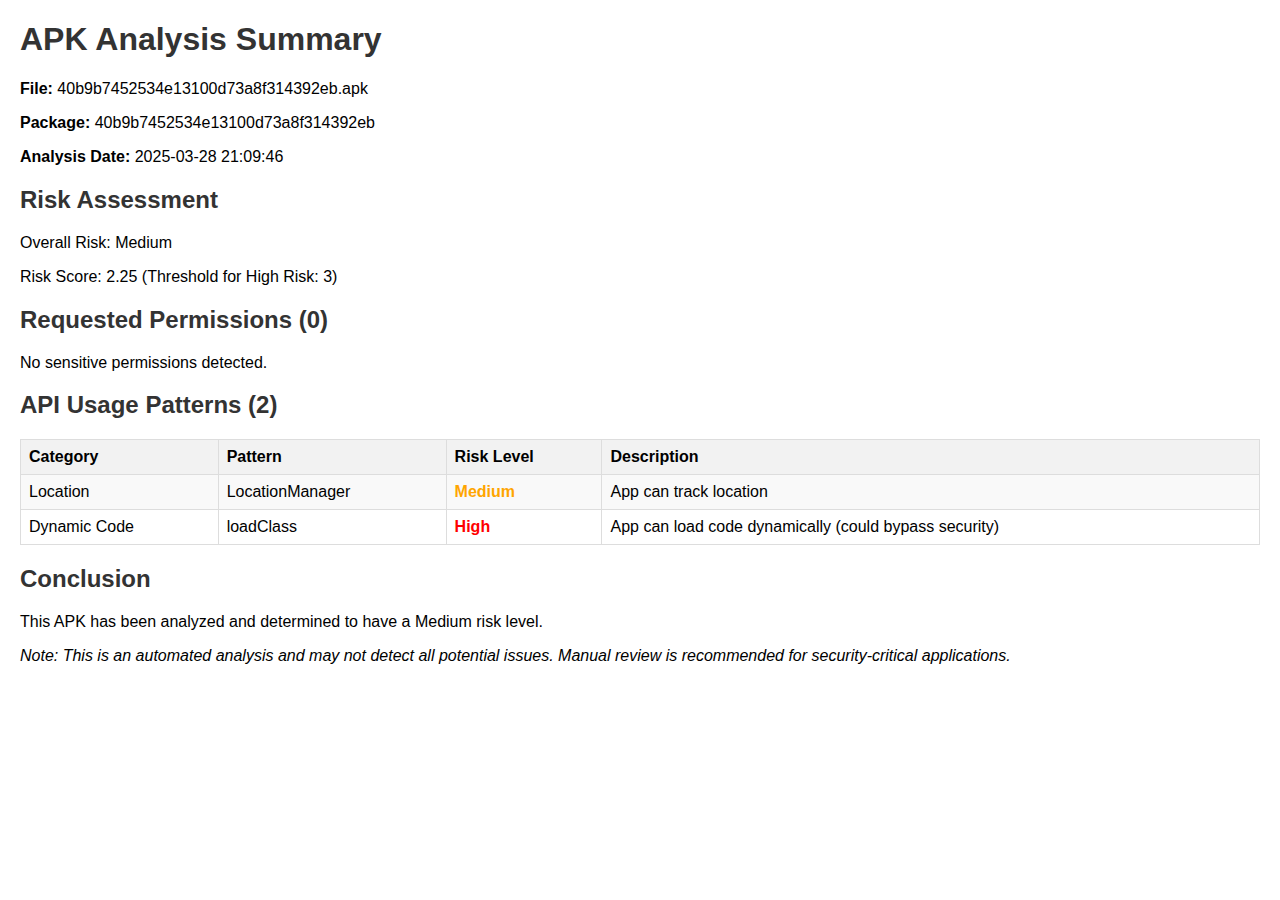
<file: Apk Content Analyzer/analysis_results/40b9b7452534e13100d73a8f314392eb/summary.html>
<!DOCTYPE html>
            <html>
            <head>
                <title>APK Analysis Summary: 40b9b7452534e13100d73a8f314392eb</title>
                <style>
                    body { font-family: Arial, sans-serif; margin: 20px; }
                    h1, h2 { color: #333; }
                    .risk-high { color: red; font-weight: bold; }
                    .risk-medium { color: orange; font-weight: bold; }
                    .risk-low { color: green; font-weight: bold; }
                    table { border-collapse: collapse; width: 100%; margin-bottom: 20px; }
                    th, td { border: 1px solid #ddd; padding: 8px; }
                    th { background-color: #f2f2f2; text-align: left; }
                    tr:nth-child(even) { background-color: #f9f9f9; }
                </style>
            </head>
            <body>
                <h1>APK Analysis Summary</h1>
                <p><strong>File:</strong> 40b9b7452534e13100d73a8f314392eb.apk</p>
                <p><strong>Package:</strong> 40b9b7452534e13100d73a8f314392eb</p>
                <p><strong>Analysis Date:</strong> 2025-03-28 21:09:46</p>
                
                <h2>Risk Assessment</h2>
                <p>Overall Risk: <span class="risk-orange">Medium</span></p>
                <p>Risk Score: 2.25 (Threshold for High Risk: 3)</p>
                
                <h2>Requested Permissions (0)</h2>
            <p>No sensitive permissions detected.</p><h2>API Usage Patterns (2)</h2>
                <table>
                    <tr>
                        <th>Category</th>
                        <th>Pattern</th>
                        <th>Risk Level</th>
                        <th>Description</th>
                    </tr>
                
                        <tr>
                            <td>Location</td>
                            <td>LocationManager</td>
                            <td class="risk-medium">Medium</td>
                            <td>App can track location</td>
                        </tr>
                        
                        <tr>
                            <td>Dynamic Code</td>
                            <td>loadClass</td>
                            <td class="risk-high">High</td>
                            <td>App can load code dynamically (could bypass security)</td>
                        </tr>
                        </table>
                <h2>Conclusion</h2>
                <p>This APK has been analyzed and determined to have a <span class="risk-orange">Medium</span> risk level.</p>
                
                <p><em>Note: This is an automated analysis and may not detect all potential issues. 
                Manual review is recommended for security-critical applications.</em></p>
            </body>
            </html>
</file>
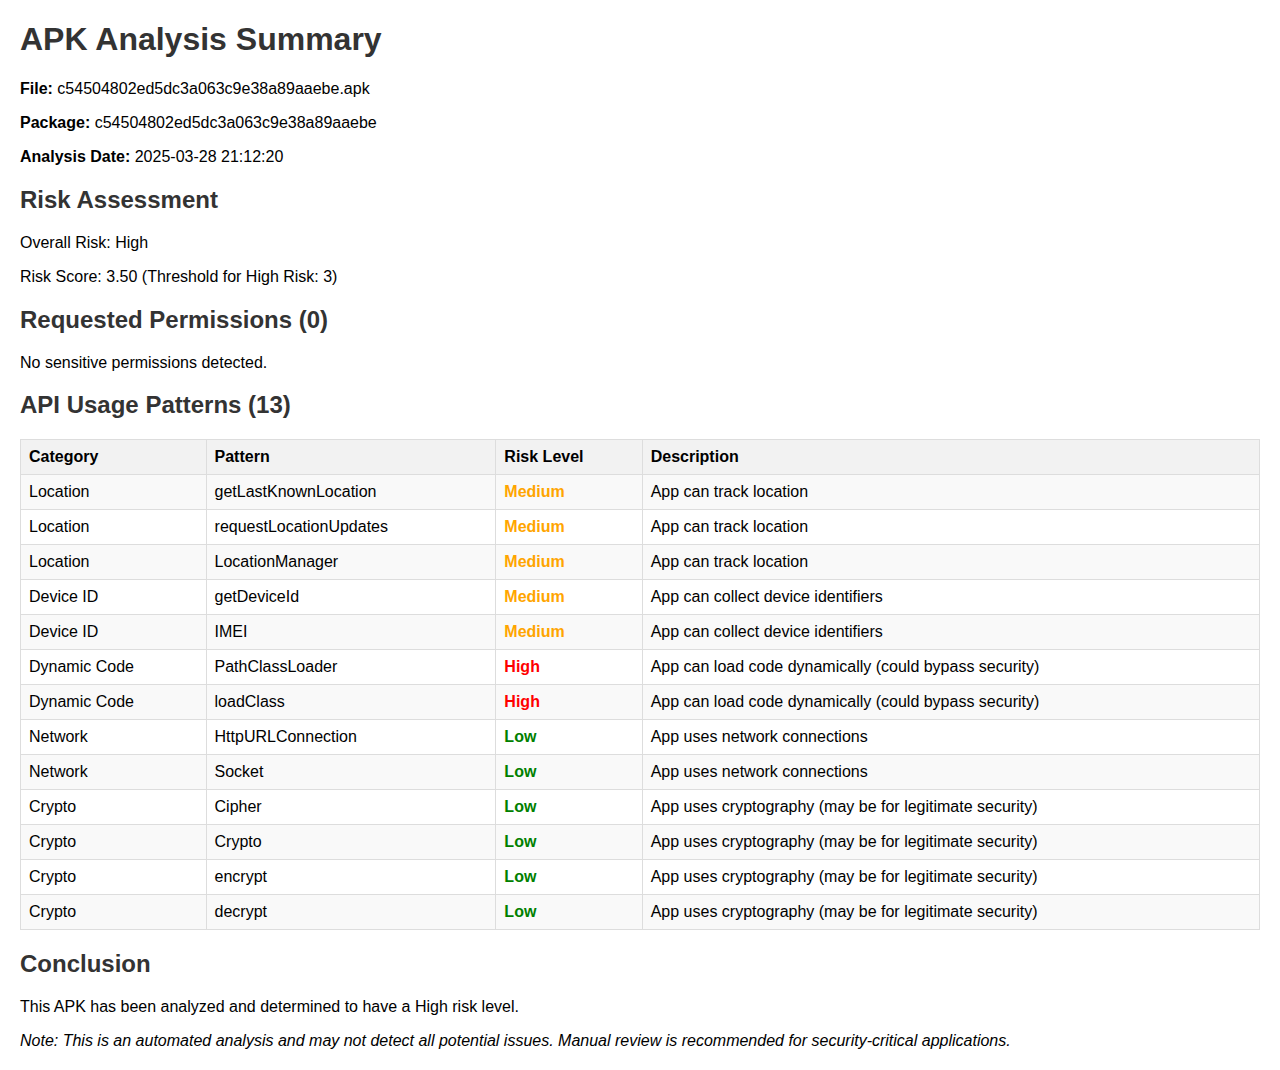
<file: Apk Content Analyzer/analysis_results/c54504802ed5dc3a063c9e38a89aaebe/summary.html>
<!DOCTYPE html>
            <html>
            <head>
                <title>APK Analysis Summary: c54504802ed5dc3a063c9e38a89aaebe</title>
                <style>
                    body { font-family: Arial, sans-serif; margin: 20px; }
                    h1, h2 { color: #333; }
                    .risk-high { color: red; font-weight: bold; }
                    .risk-medium { color: orange; font-weight: bold; }
                    .risk-low { color: green; font-weight: bold; }
                    table { border-collapse: collapse; width: 100%; margin-bottom: 20px; }
                    th, td { border: 1px solid #ddd; padding: 8px; }
                    th { background-color: #f2f2f2; text-align: left; }
                    tr:nth-child(even) { background-color: #f9f9f9; }
                </style>
            </head>
            <body>
                <h1>APK Analysis Summary</h1>
                <p><strong>File:</strong> c54504802ed5dc3a063c9e38a89aaebe.apk</p>
                <p><strong>Package:</strong> c54504802ed5dc3a063c9e38a89aaebe</p>
                <p><strong>Analysis Date:</strong> 2025-03-28 21:12:20</p>
                
                <h2>Risk Assessment</h2>
                <p>Overall Risk: <span class="risk-red">High</span></p>
                <p>Risk Score: 3.50 (Threshold for High Risk: 3)</p>
                
                <h2>Requested Permissions (0)</h2>
            <p>No sensitive permissions detected.</p><h2>API Usage Patterns (13)</h2>
                <table>
                    <tr>
                        <th>Category</th>
                        <th>Pattern</th>
                        <th>Risk Level</th>
                        <th>Description</th>
                    </tr>
                
                        <tr>
                            <td>Location</td>
                            <td>getLastKnownLocation</td>
                            <td class="risk-medium">Medium</td>
                            <td>App can track location</td>
                        </tr>
                        
                        <tr>
                            <td>Location</td>
                            <td>requestLocationUpdates</td>
                            <td class="risk-medium">Medium</td>
                            <td>App can track location</td>
                        </tr>
                        
                        <tr>
                            <td>Location</td>
                            <td>LocationManager</td>
                            <td class="risk-medium">Medium</td>
                            <td>App can track location</td>
                        </tr>
                        
                        <tr>
                            <td>Device ID</td>
                            <td>getDeviceId</td>
                            <td class="risk-medium">Medium</td>
                            <td>App can collect device identifiers</td>
                        </tr>
                        
                        <tr>
                            <td>Device ID</td>
                            <td>IMEI</td>
                            <td class="risk-medium">Medium</td>
                            <td>App can collect device identifiers</td>
                        </tr>
                        
                        <tr>
                            <td>Dynamic Code</td>
                            <td>PathClassLoader</td>
                            <td class="risk-high">High</td>
                            <td>App can load code dynamically (could bypass security)</td>
                        </tr>
                        
                        <tr>
                            <td>Dynamic Code</td>
                            <td>loadClass</td>
                            <td class="risk-high">High</td>
                            <td>App can load code dynamically (could bypass security)</td>
                        </tr>
                        
                        <tr>
                            <td>Network</td>
                            <td>HttpURLConnection</td>
                            <td class="risk-low">Low</td>
                            <td>App uses network connections</td>
                        </tr>
                        
                        <tr>
                            <td>Network</td>
                            <td>Socket</td>
                            <td class="risk-low">Low</td>
                            <td>App uses network connections</td>
                        </tr>
                        
                        <tr>
                            <td>Crypto</td>
                            <td>Cipher</td>
                            <td class="risk-low">Low</td>
                            <td>App uses cryptography (may be for legitimate security)</td>
                        </tr>
                        
                        <tr>
                            <td>Crypto</td>
                            <td>Crypto</td>
                            <td class="risk-low">Low</td>
                            <td>App uses cryptography (may be for legitimate security)</td>
                        </tr>
                        
                        <tr>
                            <td>Crypto</td>
                            <td>encrypt</td>
                            <td class="risk-low">Low</td>
                            <td>App uses cryptography (may be for legitimate security)</td>
                        </tr>
                        
                        <tr>
                            <td>Crypto</td>
                            <td>decrypt</td>
                            <td class="risk-low">Low</td>
                            <td>App uses cryptography (may be for legitimate security)</td>
                        </tr>
                        </table>
                <h2>Conclusion</h2>
                <p>This APK has been analyzed and determined to have a <span class="risk-red">High</span> risk level.</p>
                
                <p><em>Note: This is an automated analysis and may not detect all potential issues. 
                Manual review is recommended for security-critical applications.</em></p>
            </body>
            </html>
</file>
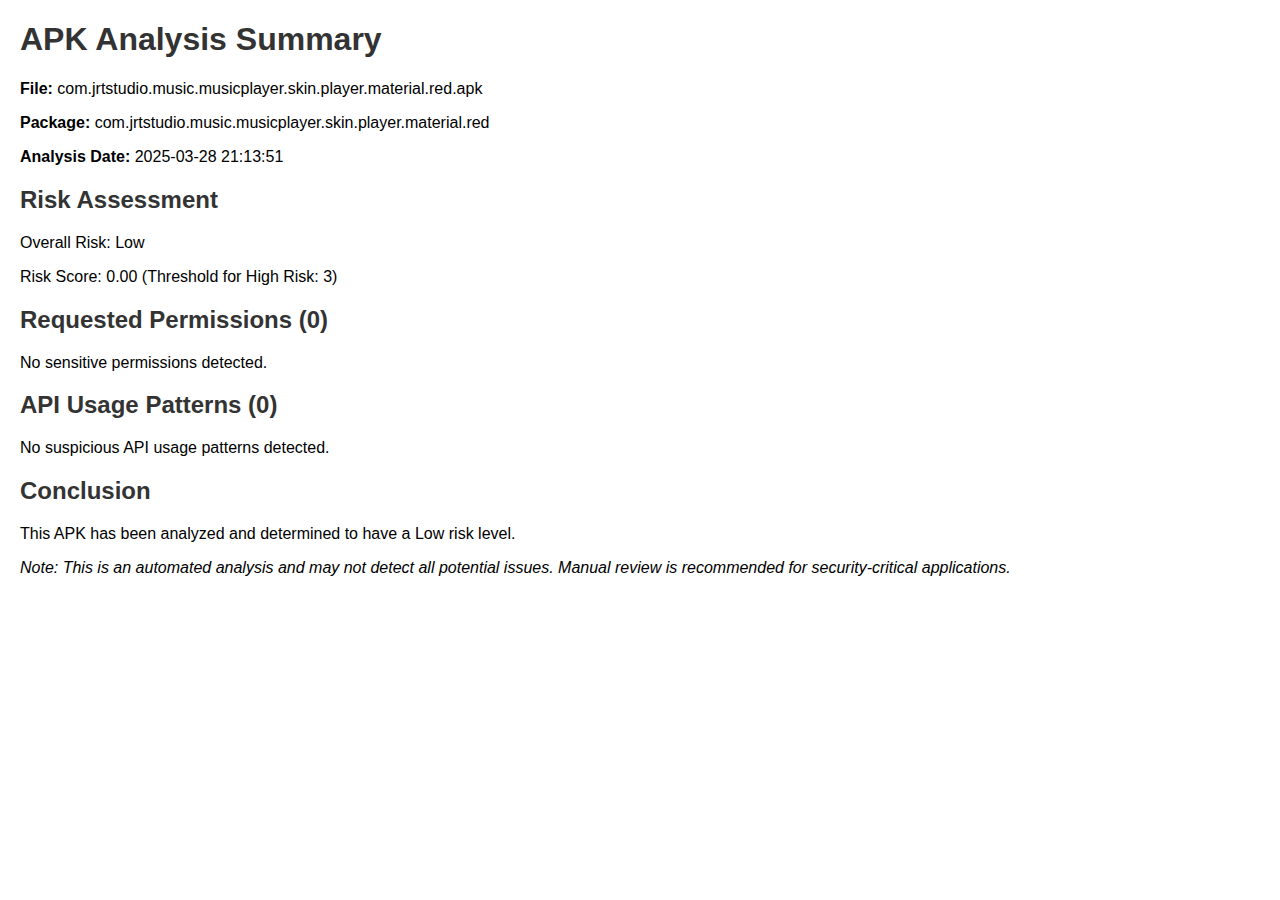
<file: Apk Content Analyzer/analysis_results/com.jrtstudio.music.musicplayer.skin.player.material.red/summary.html>
<!DOCTYPE html>
            <html>
            <head>
                <title>APK Analysis Summary: com.jrtstudio.music.musicplayer.skin.player.material.red</title>
                <style>
                    body { font-family: Arial, sans-serif; margin: 20px; }
                    h1, h2 { color: #333; }
                    .risk-high { color: red; font-weight: bold; }
                    .risk-medium { color: orange; font-weight: bold; }
                    .risk-low { color: green; font-weight: bold; }
                    table { border-collapse: collapse; width: 100%; margin-bottom: 20px; }
                    th, td { border: 1px solid #ddd; padding: 8px; }
                    th { background-color: #f2f2f2; text-align: left; }
                    tr:nth-child(even) { background-color: #f9f9f9; }
                </style>
            </head>
            <body>
                <h1>APK Analysis Summary</h1>
                <p><strong>File:</strong> com.jrtstudio.music.musicplayer.skin.player.material.red.apk</p>
                <p><strong>Package:</strong> com.jrtstudio.music.musicplayer.skin.player.material.red</p>
                <p><strong>Analysis Date:</strong> 2025-03-28 21:13:51</p>
                
                <h2>Risk Assessment</h2>
                <p>Overall Risk: <span class="risk-green">Low</span></p>
                <p>Risk Score: 0.00 (Threshold for High Risk: 3)</p>
                
                <h2>Requested Permissions (0)</h2>
            <p>No sensitive permissions detected.</p><h2>API Usage Patterns (0)</h2><p>No suspicious API usage patterns detected.</p>
                <h2>Conclusion</h2>
                <p>This APK has been analyzed and determined to have a <span class="risk-green">Low</span> risk level.</p>
                
                <p><em>Note: This is an automated analysis and may not detect all potential issues. 
                Manual review is recommended for security-critical applications.</em></p>
            </body>
            </html>
</file>
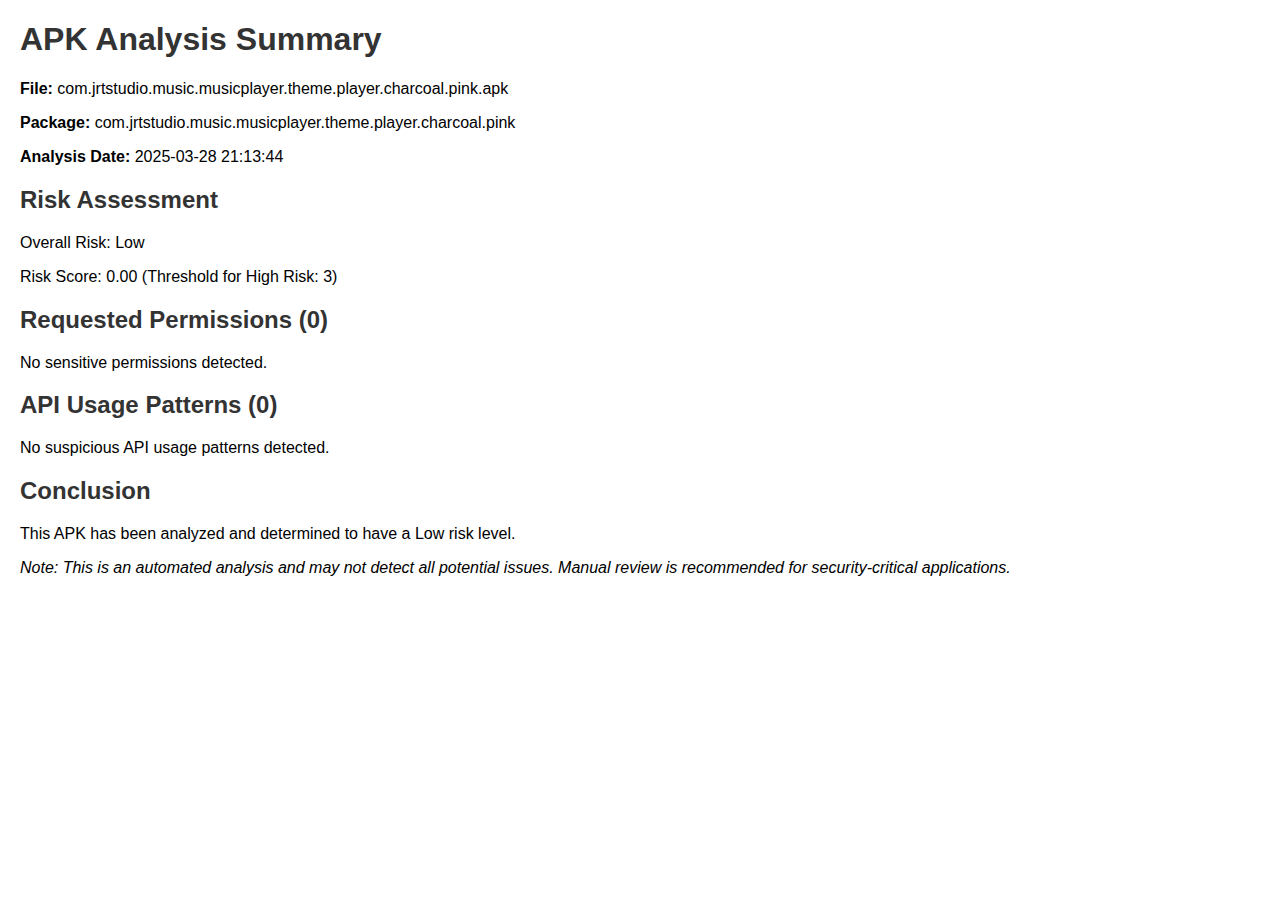
<file: Apk Content Analyzer/analysis_results/com.jrtstudio.music.musicplayer.theme.player.charcoal.pink/summary.html>
<!DOCTYPE html>
            <html>
            <head>
                <title>APK Analysis Summary: com.jrtstudio.music.musicplayer.theme.player.charcoal.pink</title>
                <style>
                    body { font-family: Arial, sans-serif; margin: 20px; }
                    h1, h2 { color: #333; }
                    .risk-high { color: red; font-weight: bold; }
                    .risk-medium { color: orange; font-weight: bold; }
                    .risk-low { color: green; font-weight: bold; }
                    table { border-collapse: collapse; width: 100%; margin-bottom: 20px; }
                    th, td { border: 1px solid #ddd; padding: 8px; }
                    th { background-color: #f2f2f2; text-align: left; }
                    tr:nth-child(even) { background-color: #f9f9f9; }
                </style>
            </head>
            <body>
                <h1>APK Analysis Summary</h1>
                <p><strong>File:</strong> com.jrtstudio.music.musicplayer.theme.player.charcoal.pink.apk</p>
                <p><strong>Package:</strong> com.jrtstudio.music.musicplayer.theme.player.charcoal.pink</p>
                <p><strong>Analysis Date:</strong> 2025-03-28 21:13:44</p>
                
                <h2>Risk Assessment</h2>
                <p>Overall Risk: <span class="risk-green">Low</span></p>
                <p>Risk Score: 0.00 (Threshold for High Risk: 3)</p>
                
                <h2>Requested Permissions (0)</h2>
            <p>No sensitive permissions detected.</p><h2>API Usage Patterns (0)</h2><p>No suspicious API usage patterns detected.</p>
                <h2>Conclusion</h2>
                <p>This APK has been analyzed and determined to have a <span class="risk-green">Low</span> risk level.</p>
                
                <p><em>Note: This is an automated analysis and may not detect all potential issues. 
                Manual review is recommended for security-critical applications.</em></p>
            </body>
            </html>
</file>
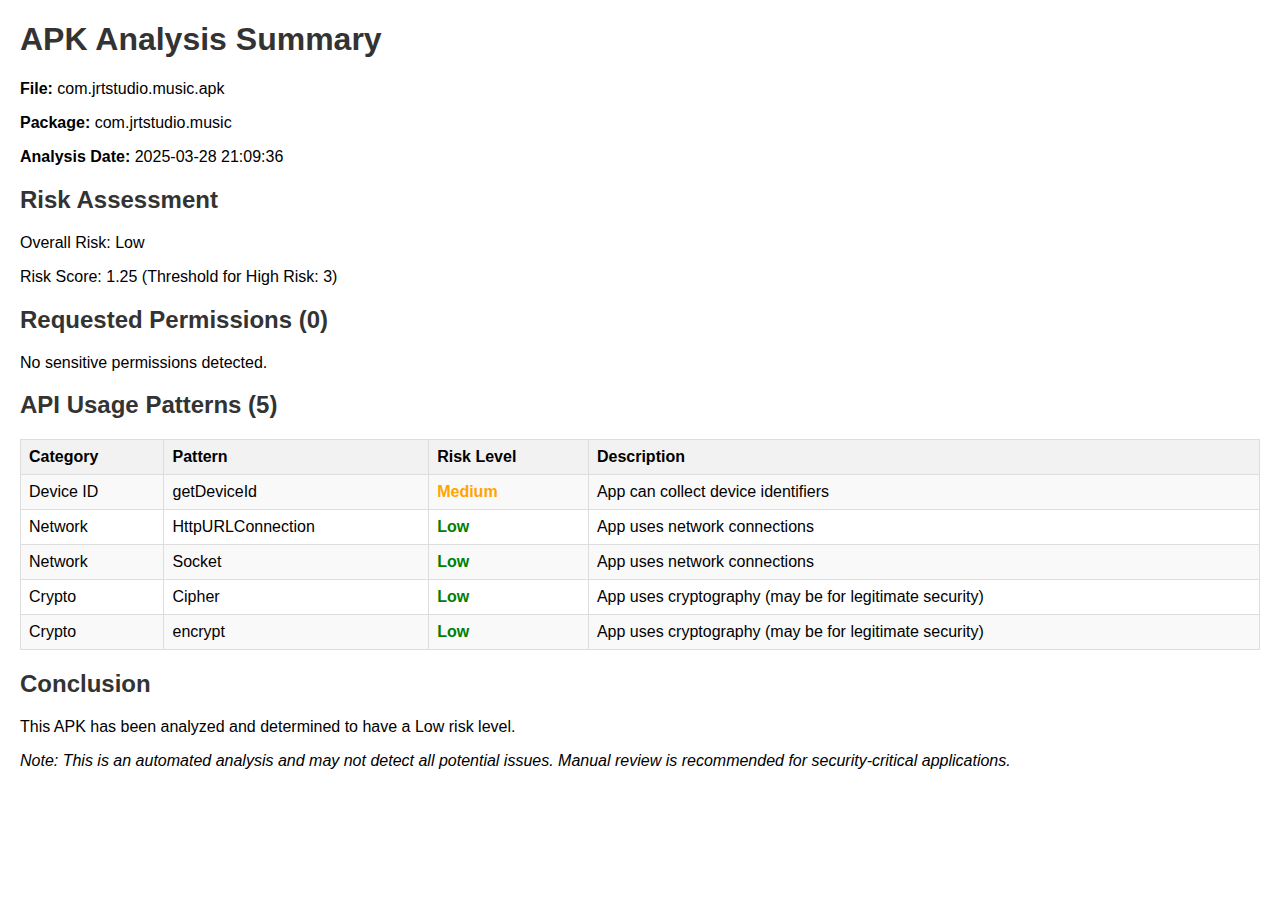
<file: Apk Content Analyzer/analysis_results/com.jrtstudio.music/summary.html>
<!DOCTYPE html>
            <html>
            <head>
                <title>APK Analysis Summary: com.jrtstudio.music</title>
                <style>
                    body { font-family: Arial, sans-serif; margin: 20px; }
                    h1, h2 { color: #333; }
                    .risk-high { color: red; font-weight: bold; }
                    .risk-medium { color: orange; font-weight: bold; }
                    .risk-low { color: green; font-weight: bold; }
                    table { border-collapse: collapse; width: 100%; margin-bottom: 20px; }
                    th, td { border: 1px solid #ddd; padding: 8px; }
                    th { background-color: #f2f2f2; text-align: left; }
                    tr:nth-child(even) { background-color: #f9f9f9; }
                </style>
            </head>
            <body>
                <h1>APK Analysis Summary</h1>
                <p><strong>File:</strong> com.jrtstudio.music.apk</p>
                <p><strong>Package:</strong> com.jrtstudio.music</p>
                <p><strong>Analysis Date:</strong> 2025-03-28 21:09:36</p>
                
                <h2>Risk Assessment</h2>
                <p>Overall Risk: <span class="risk-green">Low</span></p>
                <p>Risk Score: 1.25 (Threshold for High Risk: 3)</p>
                
                <h2>Requested Permissions (0)</h2>
            <p>No sensitive permissions detected.</p><h2>API Usage Patterns (5)</h2>
                <table>
                    <tr>
                        <th>Category</th>
                        <th>Pattern</th>
                        <th>Risk Level</th>
                        <th>Description</th>
                    </tr>
                
                        <tr>
                            <td>Device ID</td>
                            <td>getDeviceId</td>
                            <td class="risk-medium">Medium</td>
                            <td>App can collect device identifiers</td>
                        </tr>
                        
                        <tr>
                            <td>Network</td>
                            <td>HttpURLConnection</td>
                            <td class="risk-low">Low</td>
                            <td>App uses network connections</td>
                        </tr>
                        
                        <tr>
                            <td>Network</td>
                            <td>Socket</td>
                            <td class="risk-low">Low</td>
                            <td>App uses network connections</td>
                        </tr>
                        
                        <tr>
                            <td>Crypto</td>
                            <td>Cipher</td>
                            <td class="risk-low">Low</td>
                            <td>App uses cryptography (may be for legitimate security)</td>
                        </tr>
                        
                        <tr>
                            <td>Crypto</td>
                            <td>encrypt</td>
                            <td class="risk-low">Low</td>
                            <td>App uses cryptography (may be for legitimate security)</td>
                        </tr>
                        </table>
                <h2>Conclusion</h2>
                <p>This APK has been analyzed and determined to have a <span class="risk-green">Low</span> risk level.</p>
                
                <p><em>Note: This is an automated analysis and may not detect all potential issues. 
                Manual review is recommended for security-critical applications.</em></p>
            </body>
            </html>
</file>
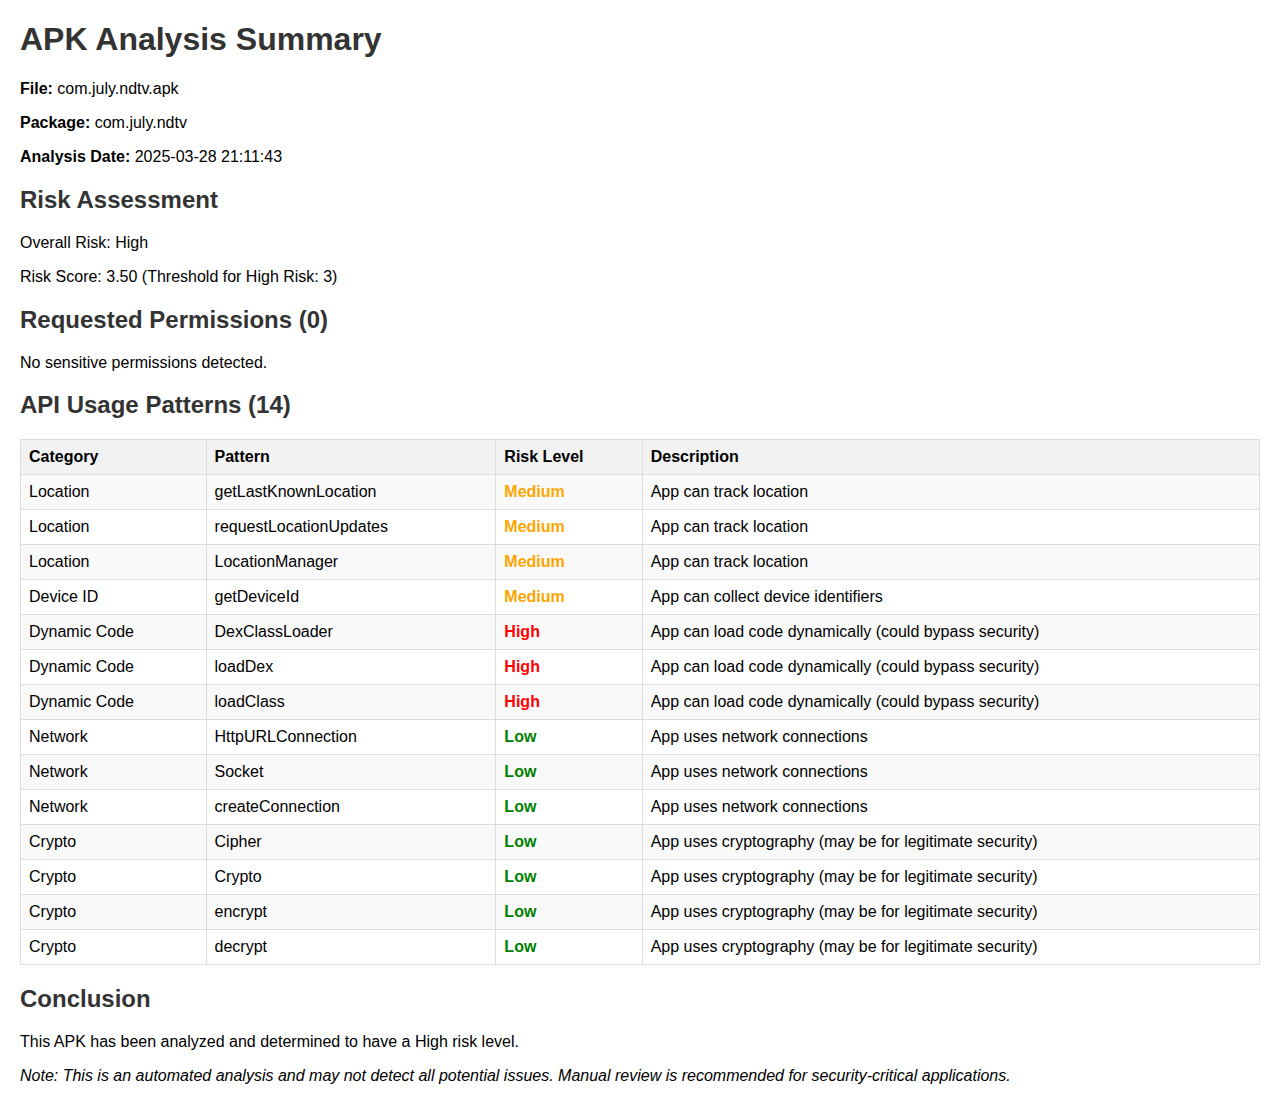
<file: Apk Content Analyzer/analysis_results/com.july.ndtv/summary.html>
<!DOCTYPE html>
            <html>
            <head>
                <title>APK Analysis Summary: com.july.ndtv</title>
                <style>
                    body { font-family: Arial, sans-serif; margin: 20px; }
                    h1, h2 { color: #333; }
                    .risk-high { color: red; font-weight: bold; }
                    .risk-medium { color: orange; font-weight: bold; }
                    .risk-low { color: green; font-weight: bold; }
                    table { border-collapse: collapse; width: 100%; margin-bottom: 20px; }
                    th, td { border: 1px solid #ddd; padding: 8px; }
                    th { background-color: #f2f2f2; text-align: left; }
                    tr:nth-child(even) { background-color: #f9f9f9; }
                </style>
            </head>
            <body>
                <h1>APK Analysis Summary</h1>
                <p><strong>File:</strong> com.july.ndtv.apk</p>
                <p><strong>Package:</strong> com.july.ndtv</p>
                <p><strong>Analysis Date:</strong> 2025-03-28 21:11:43</p>
                
                <h2>Risk Assessment</h2>
                <p>Overall Risk: <span class="risk-red">High</span></p>
                <p>Risk Score: 3.50 (Threshold for High Risk: 3)</p>
                
                <h2>Requested Permissions (0)</h2>
            <p>No sensitive permissions detected.</p><h2>API Usage Patterns (14)</h2>
                <table>
                    <tr>
                        <th>Category</th>
                        <th>Pattern</th>
                        <th>Risk Level</th>
                        <th>Description</th>
                    </tr>
                
                        <tr>
                            <td>Location</td>
                            <td>getLastKnownLocation</td>
                            <td class="risk-medium">Medium</td>
                            <td>App can track location</td>
                        </tr>
                        
                        <tr>
                            <td>Location</td>
                            <td>requestLocationUpdates</td>
                            <td class="risk-medium">Medium</td>
                            <td>App can track location</td>
                        </tr>
                        
                        <tr>
                            <td>Location</td>
                            <td>LocationManager</td>
                            <td class="risk-medium">Medium</td>
                            <td>App can track location</td>
                        </tr>
                        
                        <tr>
                            <td>Device ID</td>
                            <td>getDeviceId</td>
                            <td class="risk-medium">Medium</td>
                            <td>App can collect device identifiers</td>
                        </tr>
                        
                        <tr>
                            <td>Dynamic Code</td>
                            <td>DexClassLoader</td>
                            <td class="risk-high">High</td>
                            <td>App can load code dynamically (could bypass security)</td>
                        </tr>
                        
                        <tr>
                            <td>Dynamic Code</td>
                            <td>loadDex</td>
                            <td class="risk-high">High</td>
                            <td>App can load code dynamically (could bypass security)</td>
                        </tr>
                        
                        <tr>
                            <td>Dynamic Code</td>
                            <td>loadClass</td>
                            <td class="risk-high">High</td>
                            <td>App can load code dynamically (could bypass security)</td>
                        </tr>
                        
                        <tr>
                            <td>Network</td>
                            <td>HttpURLConnection</td>
                            <td class="risk-low">Low</td>
                            <td>App uses network connections</td>
                        </tr>
                        
                        <tr>
                            <td>Network</td>
                            <td>Socket</td>
                            <td class="risk-low">Low</td>
                            <td>App uses network connections</td>
                        </tr>
                        
                        <tr>
                            <td>Network</td>
                            <td>createConnection</td>
                            <td class="risk-low">Low</td>
                            <td>App uses network connections</td>
                        </tr>
                        
                        <tr>
                            <td>Crypto</td>
                            <td>Cipher</td>
                            <td class="risk-low">Low</td>
                            <td>App uses cryptography (may be for legitimate security)</td>
                        </tr>
                        
                        <tr>
                            <td>Crypto</td>
                            <td>Crypto</td>
                            <td class="risk-low">Low</td>
                            <td>App uses cryptography (may be for legitimate security)</td>
                        </tr>
                        
                        <tr>
                            <td>Crypto</td>
                            <td>encrypt</td>
                            <td class="risk-low">Low</td>
                            <td>App uses cryptography (may be for legitimate security)</td>
                        </tr>
                        
                        <tr>
                            <td>Crypto</td>
                            <td>decrypt</td>
                            <td class="risk-low">Low</td>
                            <td>App uses cryptography (may be for legitimate security)</td>
                        </tr>
                        </table>
                <h2>Conclusion</h2>
                <p>This APK has been analyzed and determined to have a <span class="risk-red">High</span> risk level.</p>
                
                <p><em>Note: This is an automated analysis and may not detect all potential issues. 
                Manual review is recommended for security-critical applications.</em></p>
            </body>
            </html>
</file>
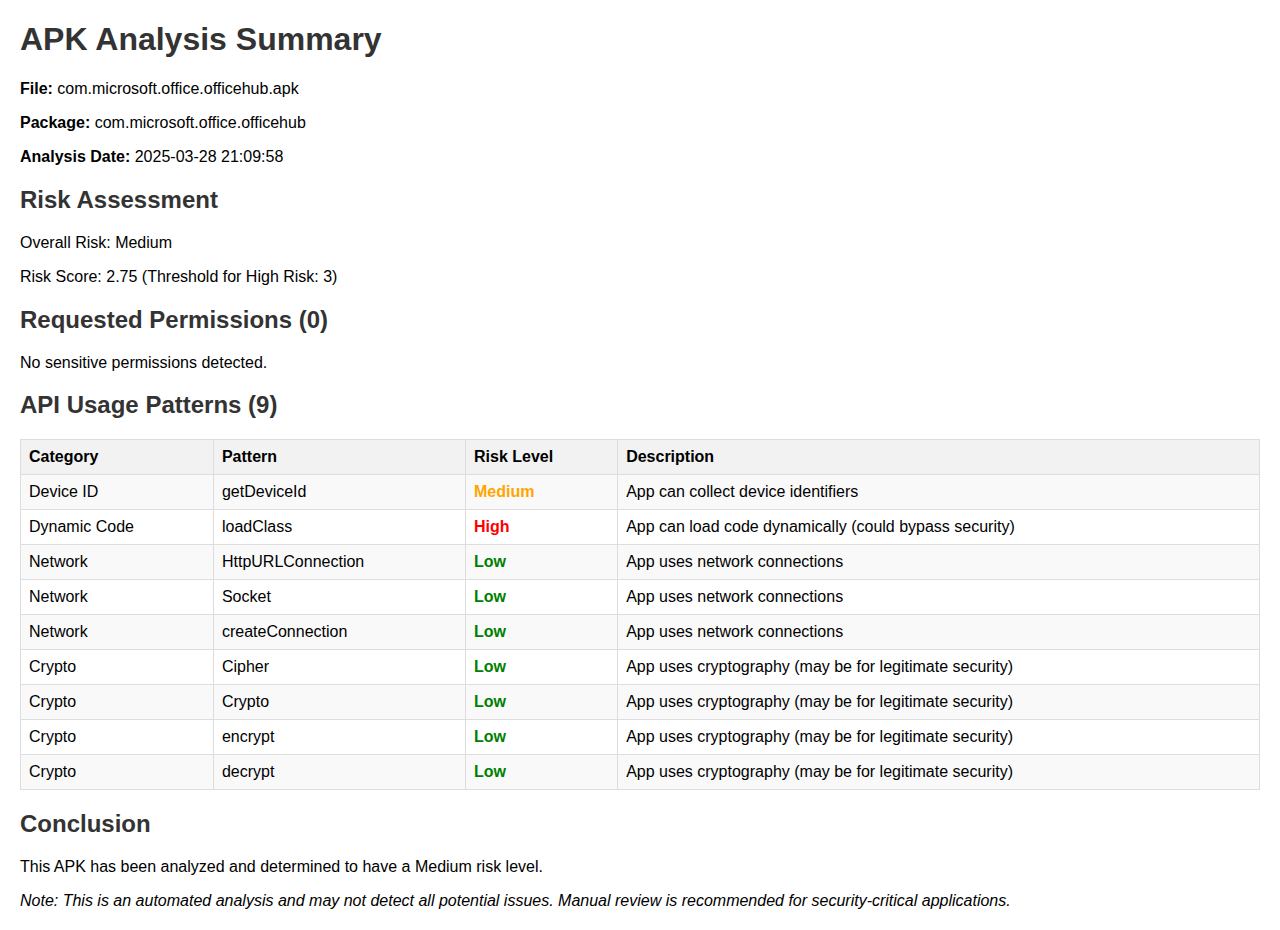
<file: Apk Content Analyzer/analysis_results/com.microsoft.office.officehub/summary.html>
<!DOCTYPE html>
            <html>
            <head>
                <title>APK Analysis Summary: com.microsoft.office.officehub</title>
                <style>
                    body { font-family: Arial, sans-serif; margin: 20px; }
                    h1, h2 { color: #333; }
                    .risk-high { color: red; font-weight: bold; }
                    .risk-medium { color: orange; font-weight: bold; }
                    .risk-low { color: green; font-weight: bold; }
                    table { border-collapse: collapse; width: 100%; margin-bottom: 20px; }
                    th, td { border: 1px solid #ddd; padding: 8px; }
                    th { background-color: #f2f2f2; text-align: left; }
                    tr:nth-child(even) { background-color: #f9f9f9; }
                </style>
            </head>
            <body>
                <h1>APK Analysis Summary</h1>
                <p><strong>File:</strong> com.microsoft.office.officehub.apk</p>
                <p><strong>Package:</strong> com.microsoft.office.officehub</p>
                <p><strong>Analysis Date:</strong> 2025-03-28 21:09:58</p>
                
                <h2>Risk Assessment</h2>
                <p>Overall Risk: <span class="risk-orange">Medium</span></p>
                <p>Risk Score: 2.75 (Threshold for High Risk: 3)</p>
                
                <h2>Requested Permissions (0)</h2>
            <p>No sensitive permissions detected.</p><h2>API Usage Patterns (9)</h2>
                <table>
                    <tr>
                        <th>Category</th>
                        <th>Pattern</th>
                        <th>Risk Level</th>
                        <th>Description</th>
                    </tr>
                
                        <tr>
                            <td>Device ID</td>
                            <td>getDeviceId</td>
                            <td class="risk-medium">Medium</td>
                            <td>App can collect device identifiers</td>
                        </tr>
                        
                        <tr>
                            <td>Dynamic Code</td>
                            <td>loadClass</td>
                            <td class="risk-high">High</td>
                            <td>App can load code dynamically (could bypass security)</td>
                        </tr>
                        
                        <tr>
                            <td>Network</td>
                            <td>HttpURLConnection</td>
                            <td class="risk-low">Low</td>
                            <td>App uses network connections</td>
                        </tr>
                        
                        <tr>
                            <td>Network</td>
                            <td>Socket</td>
                            <td class="risk-low">Low</td>
                            <td>App uses network connections</td>
                        </tr>
                        
                        <tr>
                            <td>Network</td>
                            <td>createConnection</td>
                            <td class="risk-low">Low</td>
                            <td>App uses network connections</td>
                        </tr>
                        
                        <tr>
                            <td>Crypto</td>
                            <td>Cipher</td>
                            <td class="risk-low">Low</td>
                            <td>App uses cryptography (may be for legitimate security)</td>
                        </tr>
                        
                        <tr>
                            <td>Crypto</td>
                            <td>Crypto</td>
                            <td class="risk-low">Low</td>
                            <td>App uses cryptography (may be for legitimate security)</td>
                        </tr>
                        
                        <tr>
                            <td>Crypto</td>
                            <td>encrypt</td>
                            <td class="risk-low">Low</td>
                            <td>App uses cryptography (may be for legitimate security)</td>
                        </tr>
                        
                        <tr>
                            <td>Crypto</td>
                            <td>decrypt</td>
                            <td class="risk-low">Low</td>
                            <td>App uses cryptography (may be for legitimate security)</td>
                        </tr>
                        </table>
                <h2>Conclusion</h2>
                <p>This APK has been analyzed and determined to have a <span class="risk-orange">Medium</span> risk level.</p>
                
                <p><em>Note: This is an automated analysis and may not detect all potential issues. 
                Manual review is recommended for security-critical applications.</em></p>
            </body>
            </html>
</file>
